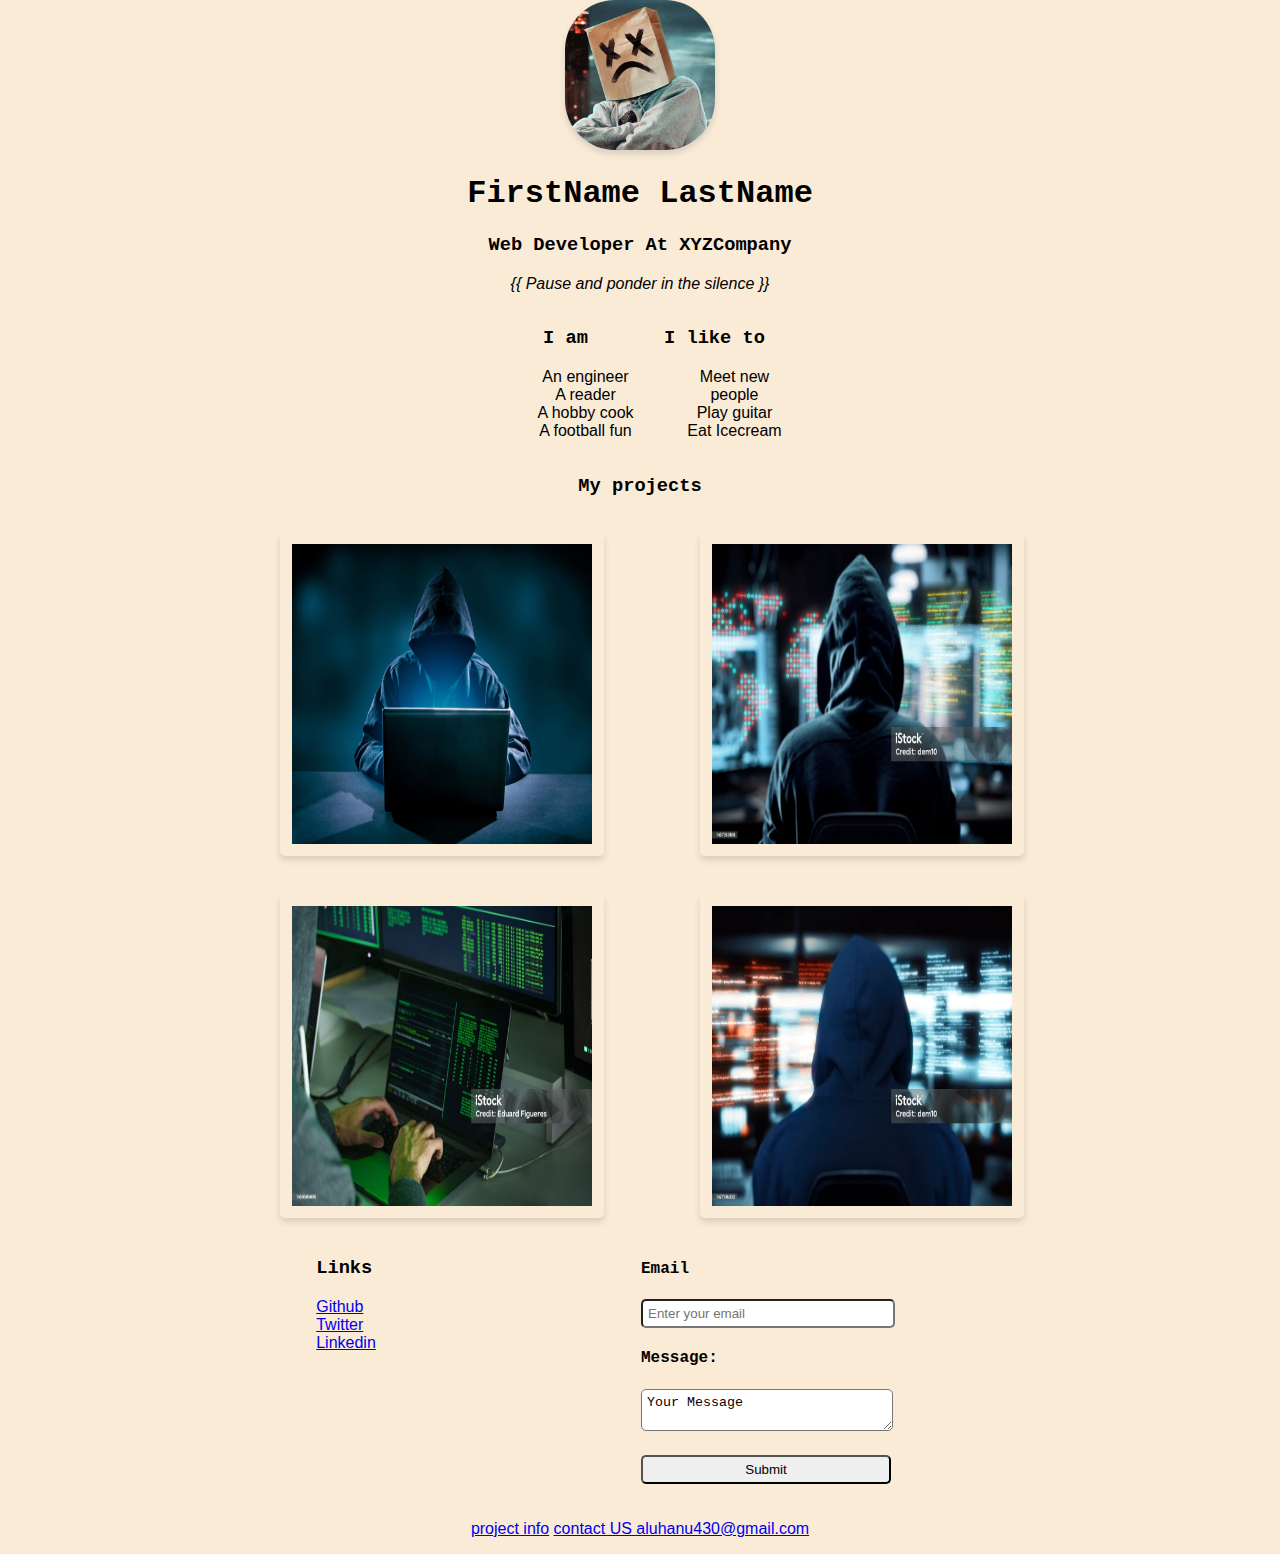
<file: index.html>
<!DOCTYPE html>
<html>
    <head>
        <title>My Portfolio</title>
              
        <link rel="stylesheet" href="style.css">
    </head>


    <body>
        
    
        <div class="container">
        <div class="intro">
            <!--img src="https://placehold.co/150" /-->
            <img class="propict" src="img/profile.jpg" width="150" height="150" alt="profile image">
            <h1>FirstName LastName</h1>
            <h3>Web Developer At XYZCompany</h3>
            <p> <i> {{ Pause and ponder in the silence }} </i> </p>

        </div>
        <div>
            
        </div>

        <div class="about-grid">            
            <div class="iam">
                <h3>I am</h3>
                <ul>
                <li>An engineer</li>
                <li>A reader</li>
                <li>A hobby cook</li>
                <li>A football fun</li>
                </ul>
            </div>

            
        
            <div>
                <h3>I like to</h3>
                <ul>
                <li>Meet new people</li>
                <li>Play guitar</li>
                <li>Eat Icecream</li>
                </ul>
            </div>
        </div>
        

        <div>
            <h3 class="projectsheading">My projects</h3>
           
            <div class="projectgrid">

                        <div class="projectimawraper">
                            <h4>project 1</h4>
                            <img class="projectimg" src="img/hac1.jpg" width="300" height="300" alt="hacker image" />
                        </div>

                        <div class="projectimawraper">
                            <h4>project 2</h4>
                            <img class="projectimg" src="img/hack2.jpg" width="300" height="300" alt="hacker image" />
                        </div>

                        <div class="projectimawraper">
                            <h4>project 3</h4>
                            <img class="projectimg" src="img/hack3.jpg" width="300" height="300" alt="hacker image" /> 
                        </div>

                        <div class="projectimawraper">
                            <h4>project 4</h4>
                            <img class="projectimg" src="img/hack4.jpg" width="300" height="300" alt="hacker image" /> 
                        </div>
                        
                        
                         
                         
            </div>
                  
            
        </div>



        <div class="linksandcontent">
        <div class="links">
            <h3>Links</h3>
            <ul class="linkslist">
              <li>
                <a href="https://github.com/">Github</a>
              </li>
              <li>
                <a href="https://twitter.com/">Twitter</a>
              </li>
              <li>
                <a href="https://linkedin.com/in/">Linkedin</a>
              </li>
              
                
            
            </ul>
            
      </div>

      <div>
        <form action="#">
     <label for="email">
     <h4>Email </h4>
     <input type="email" id="email" placeholder="Enter your email" /> 
     </label>
     <label for="message">
     <h4>Message:</h4>
        <textarea id="message">Your Message</textarea>
     </label>
     <div class="submitbtwr">
        <input type="submit" valid="Send Message" />
     </div>
        </form>
     </div>
     
    </div>
    
    </div>

 
<div class="contacts">
    <P>
        <a href="bootstr.html">project info</a>
        <a href="contact.html">contact US aluhanu430@gmail.com</a>
    </P>
</div>
   
    </body>
    
</html>
</file>
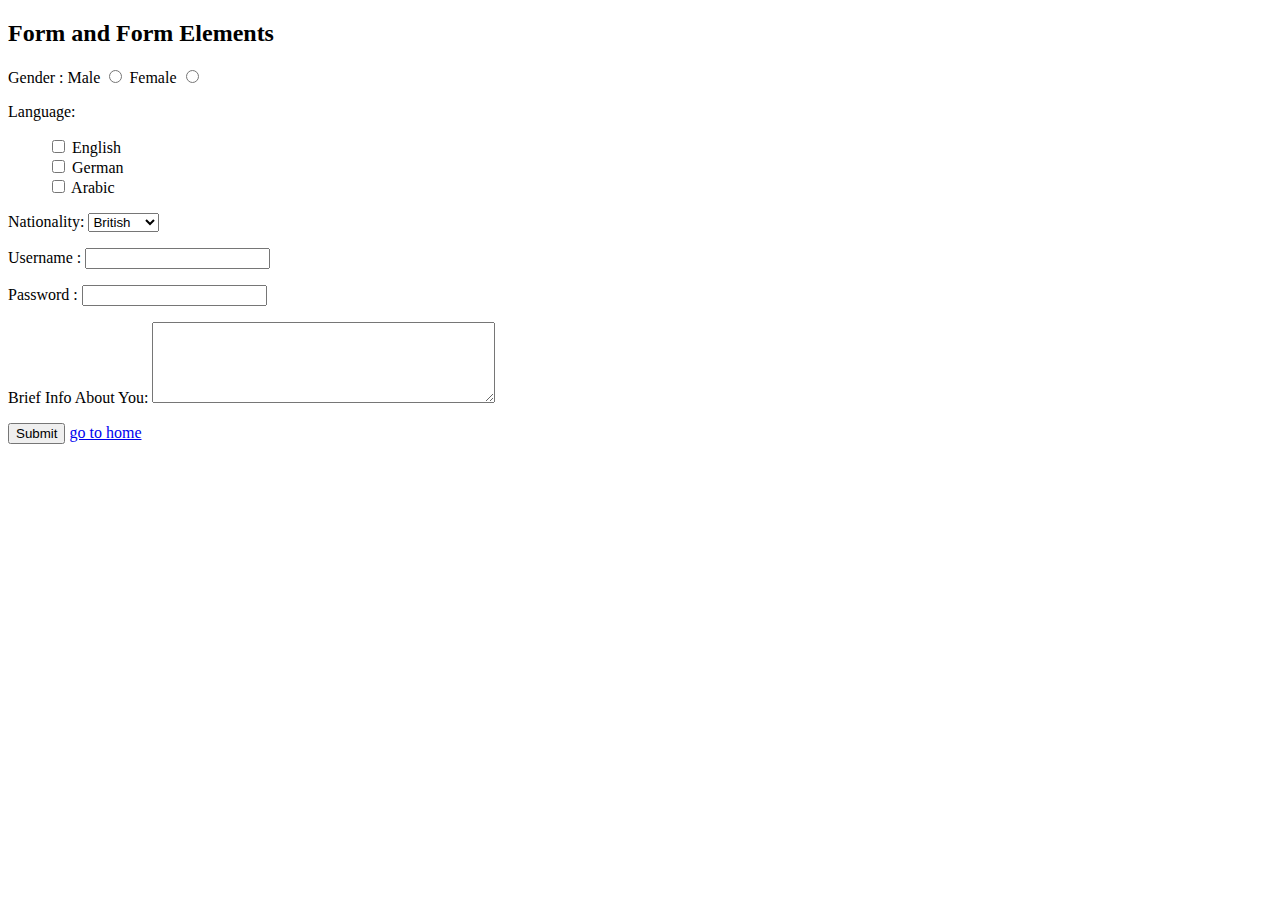
<file: contact.html>
<!DOCTYPE html>
<html>
<head>
    <title>contact</title>
</head>
 
<body>
    <h2>Form and Form Elements</h2>
    <form>
        <p>Gender : 
            <label>Male</label>
            <input type="radio" name="gender" value="male" />
            <label>Female</label> 
            <input type="radio" name="gender" value="female" />
        </p>
        <p>
            Language: 
            <ul style="list-style-type:none;">
                <li>
                    <input type="checkbox" name="language" value="english" /> English
                </li>
                <li>
                    <input type="checkbox" name="language" value="german" /> German
                </li>


                <li>
                    <input type="checkbox" name="language" value="arabic" /> Arabic
                </li>
            </ul>
        </p>
        <p>
            <label>Nationality: </label>
            <select name="nationality">
                <option value="british">British</option>
                <option value="german">German</option>
                <option value="uae">UAE</option>
                <option value="others">Others</option>
            </select>
        </p>
        <p>
            <label>Username : </label>
            <input type="text" />
        </p>
        <p>
            <label>Password : </label>
            <input type="password" />
        </p>
        <p>
            <label>Brief Info About You: </label>
            <textarea name="briefInfo" rows="5" cols="40">
            </textarea>
        </p>
        <p>
            <button type="submit">Submit</button>
            <a href="index.html">go to home</a>
        </p>
    </form>
</body>
</html>
</file>
<file: style.css>
/*@media (max-width: 480px){

    */
    

body {
    font-family: 'Noto Sans', sans-serif;
    font-size: 16px;
    background-color: antiquewhite;
    max-width: 840px;
    margin: 0 auto;

  }  
  h1, h2, h3, h4 {
    font-family: 'Roboto Mono', monospace;
  }
  
  .intro{
    text-align: center;
  }
  
  .about-grid {
    display: grid;
    grid-template-columns: 50% 50%;
    justify-self: center;
    text-align: center;
  }
  @media screen and (max-width: 480px){
    .about-grid {
      grid-template-columns: 100%;
    }
  }
  .projectsheading {
    text-align: center;
  }
  
  .projectgrid {
    display: grid;
    grid-template-columns: 50% 50%;
  }
 
  .projectimg {
    justify-self: center;
    padding: 4%;
  }

  @media screen and (max-width: 480px){
    .projectgrid {
      grid-template-columns: 100%;
    }
  }
  a:hover {
    color: green;
    font-size: 2em;
  }

  .linksandcontent{
    display: grid;
    grid-template-columns: 30% 70%;
  }

  .links {
    justify-self: center;
  }
  .linkslist{
    list-style: none;
    padding: 0;
  }
  @media screen and (max-width: 650px) {
    .linksandcontent {
      grid-template-columns: 100%;
    }
  }
  .propict{
    border-radius: 50px;
    width: 150px;
    height: 150px;
    box-shadow: 0 4px 6px 0 rgba(34, 60, 80, .16);
    transition: all ease-in-out .2s;
  }
  .propict:hover{
    box-shadow: 0 8px 12px 0 rgba(34, 60, 80, .16);
  }
  .projectimg{
    border-radius: 5px;
    box-shadow: 0 4px 6px 0 rgba(34, 60, 80, .16);
    transition: all ease-in-out .2s;
  }
  .projectimg:hover{
    filter: brightness(.75);
    box-shadow: 0 8px 12px 0 rgba(34, 60, 80, .16);
  }
  .projectimawraper{
    justify-self: center;
    padding: 4%;
    position: relative;
  }
  .projectimawraper:hover > h4{
    visibility: visible;
  }
  .projectimawraper > h4{
    position: absolute;
    top: 50%;
    left: 50%;
    transform: translate(-50%, -50%);
    color: white;
    visibility: hidden;
    z-index: 2;
    transition: al ease-in-out .2s;
  }
  ul {
    list-style-type: none;
  }
  .contacts {
    text-align: center;
  }
  .contacts:hover{
    box-shadow: 0 8px 12px 0 rgba(165, 21, 21, 0.16);
  }
  form input, textarea {
    padding: 5px;
    border-radius: 5px;
    width: 240px;
  }
  form {
    width: 250px;
    margin: 0 auto;
  }
  form input[type="submit"]{
    width: 250px;
  }
  .submitbtwr{
    margin: 20px 0;;
  }
/*}*/
</file>
